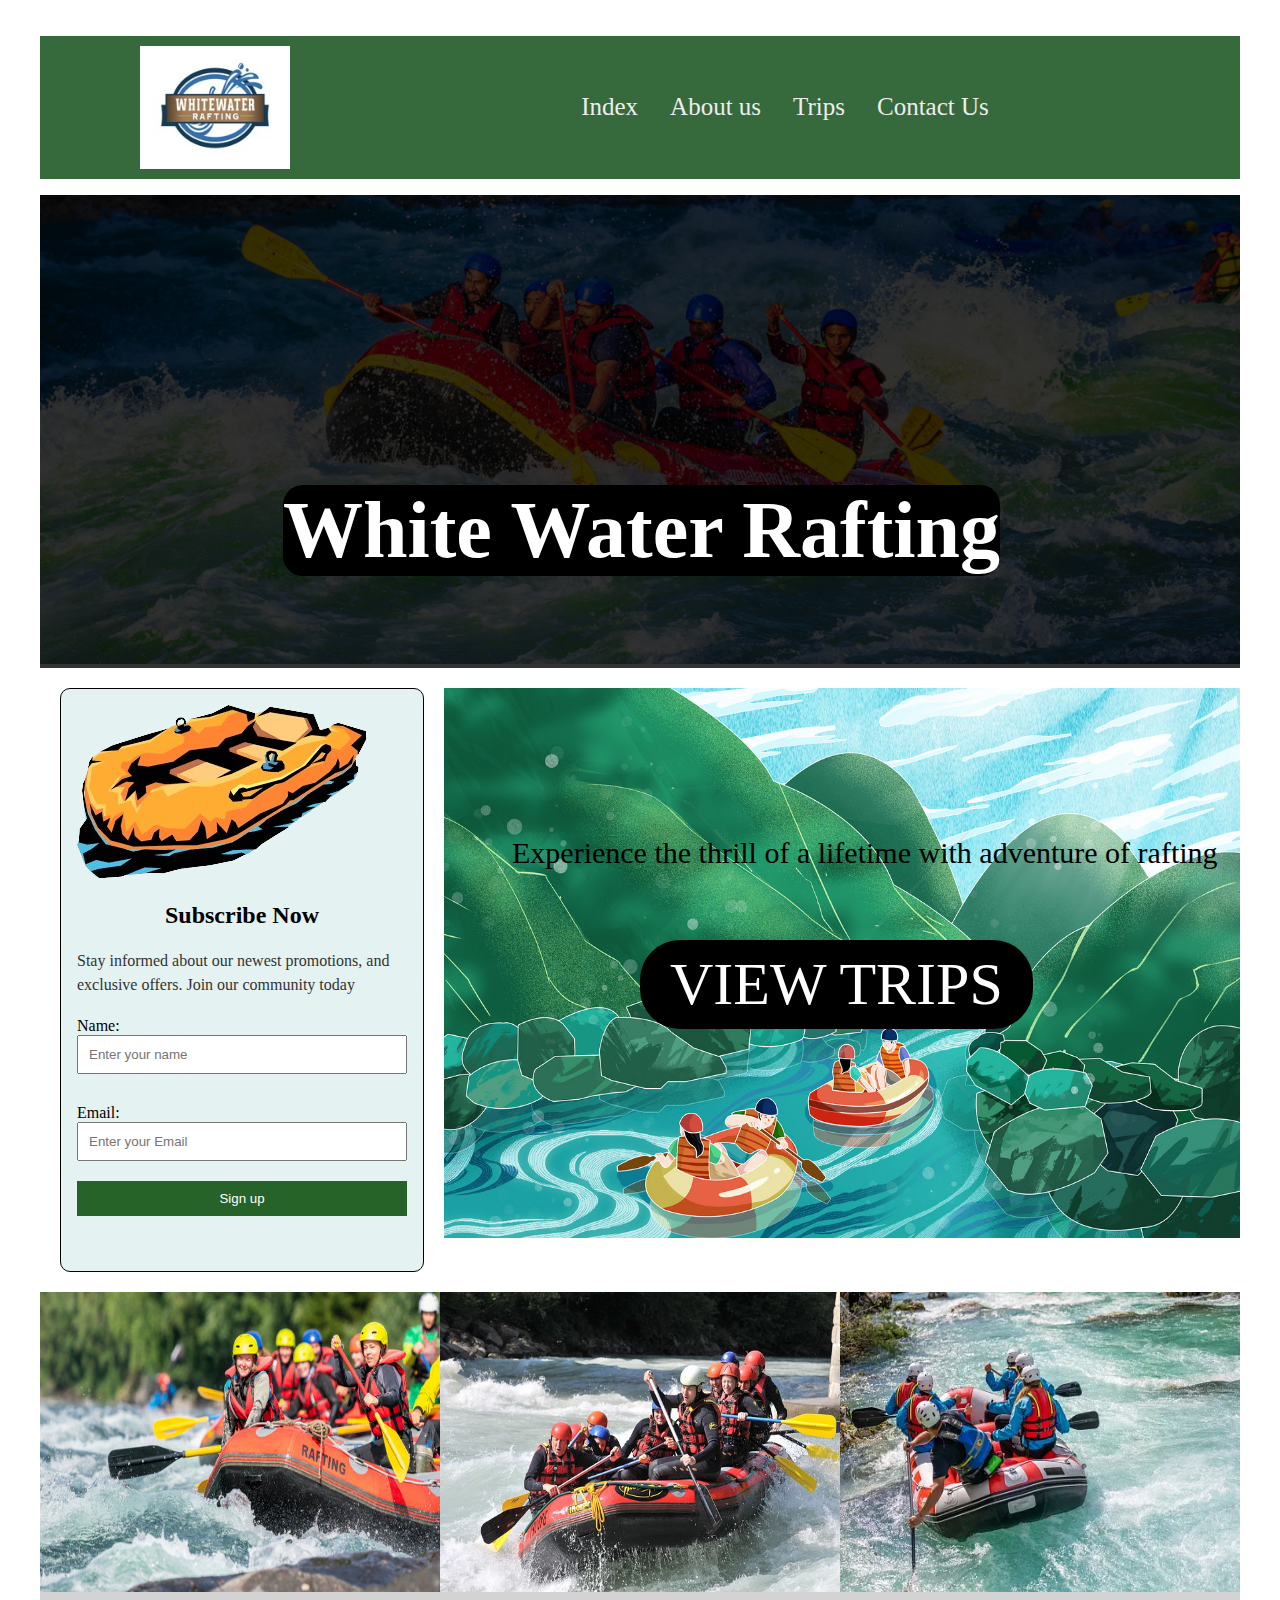
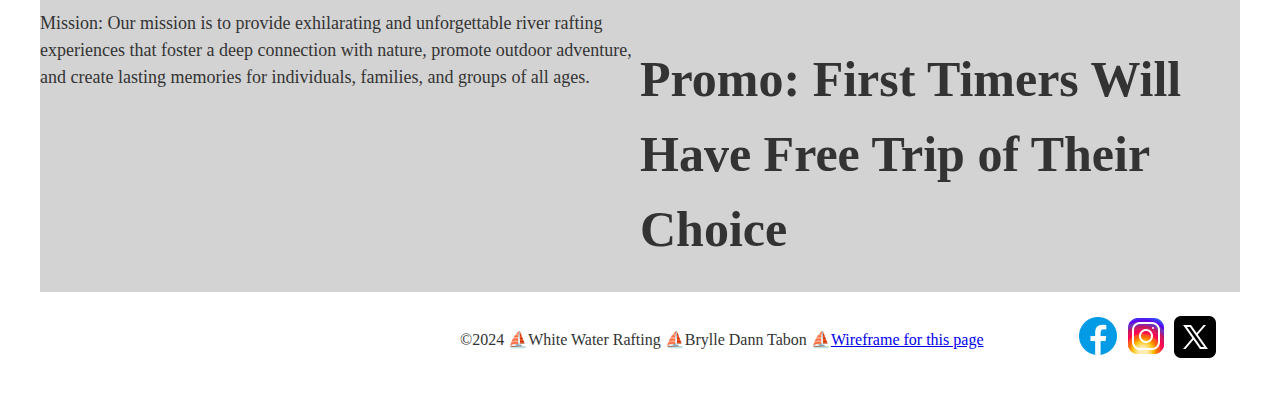
<file: wwr/index.html>
<!DOCTYPE html>
<html lang="en-US">
<head>
    <meta charset="UTF-8">
    <meta name="viewport" content="width=device-width, initial-scale=1.0">
    <title>White Water Rafting | Index</title>
    <meta  name="description" content="This is the home-page which containes the name of our company, a newsletter signup and link to the trips page">
    <meta name="author" content="Brylle Dann Tabon">
    <link rel="stylesheet" href="styles/rafting.css">
    
<body>
    <header>
        <img src="images/wwr-logo.jpg" alt="website logo" width="150">
        <nav>
            <ol class="navigation">
                <li><a href="index.html">Index</a></li>
                <li><a href="about.html">About us</a></li>
                <li><a href="trips.html">Trips</a></li>
                <li><a href="contact.html">Contact Us</a></li>
            </ol>
        </nav>
    </header>

    <main>
        <div class="homepage-hero">
            <img src="images/homepageimg.jpg" alt="people in raft">
            <div class="overlay"></div>
            <h1 class="anton-regular">White Water Rafting</h1>
        </div>
        <div class="homepage-container">
            <div class="homepage-form">
                <form action="#" method="post">
                    <img src="images/raft-img-form.png" alt="raft"> 
                    <h2>Subscribe Now</h2>
                    <p>Stay informed about our newest promotions, and exclusive offers. Join our community today</p>
                    <label for="name">Name:</label>
                    <input type="text" id="name" name="name" placeholder="Enter your name" required>

                    <label for="email">Email:</label>
                    <input type="text" id="email" name="email" placeholder="Enter your Email" required>

                    <input type="submit" value="Sign up">
                </form>
            </div>
            <div class="homepage-link">
                <img src="images/homepage-img-2.jpg" alt="raft image cartoon">
                <p>Experience the thrill of a lifetime with adventure of rafting</p>
                <a href="trips.html">VIEW TRIPS</a>
            </div>
        </div>
        <div class="grid-container">
            <div class="item item-1"><img src="images/grid-img-1.jpg" alt="grid image 1"></div>
            <div class="item item-2"><img src="images/grid-img-2.jpg" alt="grid image 2"></div>
            <div class="item item-3"><img src="images/grid-img-3.jpg" alt="grid image 3"></div>
            <div class="item item-4"><p>Mission: Our mission is to provide exhilarating and unforgettable river rafting experiences that 
                foster a deep connection with nature, promote outdoor adventure, and create lasting memories for individuals, families, and 
                groups of all ages.</p></div>
            <div class="item item-5"><p>Promo: First Timers Will Have Free Trip of Their Choice</p></div>
        </div>

    </main>

    <footer>
        <p>©2024 ⛵White Water Rafting ⛵Brylle Dann Tabon ⛵<a href="images/wireframe-homepage.png">Wireframe for this page</a></p>
       
        <nav>
            <a href="https://facebook.com"  class="social-link">
                <img src="images/fblogo.png" alt="facebook">
            </a>
            <a href="https://instagram.com" class="social-link">
                <img src="images/insta.png" alt="instagram">
            </a>
            <a href="https://twitter.com" class="social-link">
                <img src="images/twitterlogo.png" alt="twitter">
            </a>
        </nav>
    </footer>
</body>
</html>
</file>
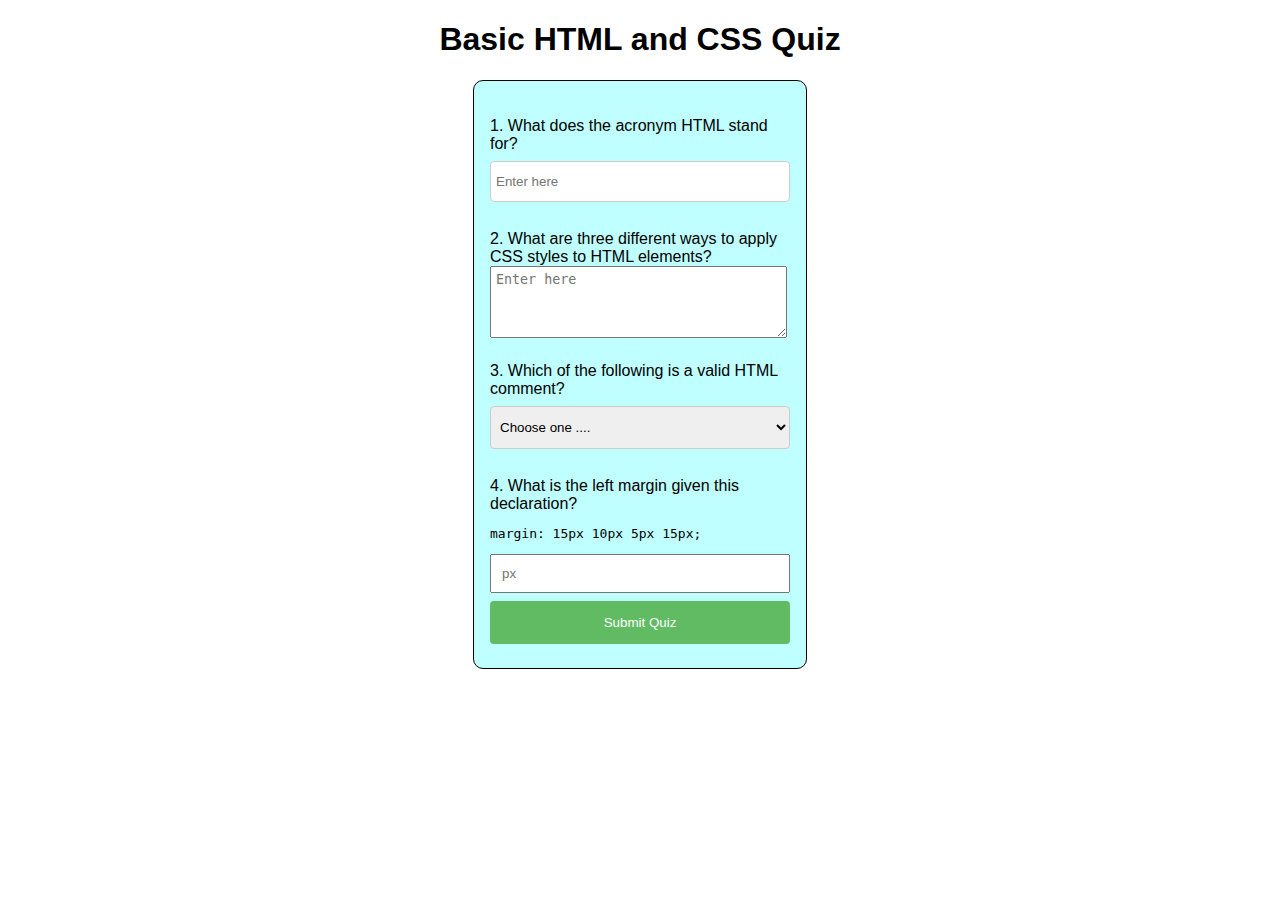
<file: quiz.html>
<!DOCTYPE html>
<html lang="en">
<head>
    <meta charset="UTF-8">
    <meta name="viewport" content="width=device-width, initial-scale=1.0">
    <title>Document</title>
    <link rel="stylesheet" href="styles/quiz.css">
    <meta name="description" content="Basic HTML and CSS Quiz">
    <meta name="author" content="Brylle Dann Tabon">
</head>
<body>
<h1>Basic HTML and CSS Quiz</h1>
<form>
  <label for="q1">1. What does the acronym HTML stand for?</label>
  <input type="text" id="q1" name="q1" placeholder="Enter here">

  <label for="q2">2. What are three different ways to apply CSS styles to HTML elements?</label>
  <textarea id="q2" name="q2" rows="4" placeholder="Enter here"></textarea>

  <label for="q3">3. Which of the following is a valid HTML comment?</label>
  <select id="q3" name="q3">
    <option value="">Choose one ....</option>
    <option value="a">A. '/* This is a comment */'</option>
    <option value="b">B. &lt;!--This is a comment--&gt;</option>
    <option value="c">C. // This is a comment</option>
    <option value="d">D. # This is a comment</option>
  </select>

  <label for="q4">4. What is the left margin given this declaration?</label>
  <pre>margin: 15px 10px 5px 15px;</pre>
  <input type="number" id="q4" name="q4" placeholder="px">

  <input type="submit" value="Submit Quiz">
</form>

</body>
</html>
</file>
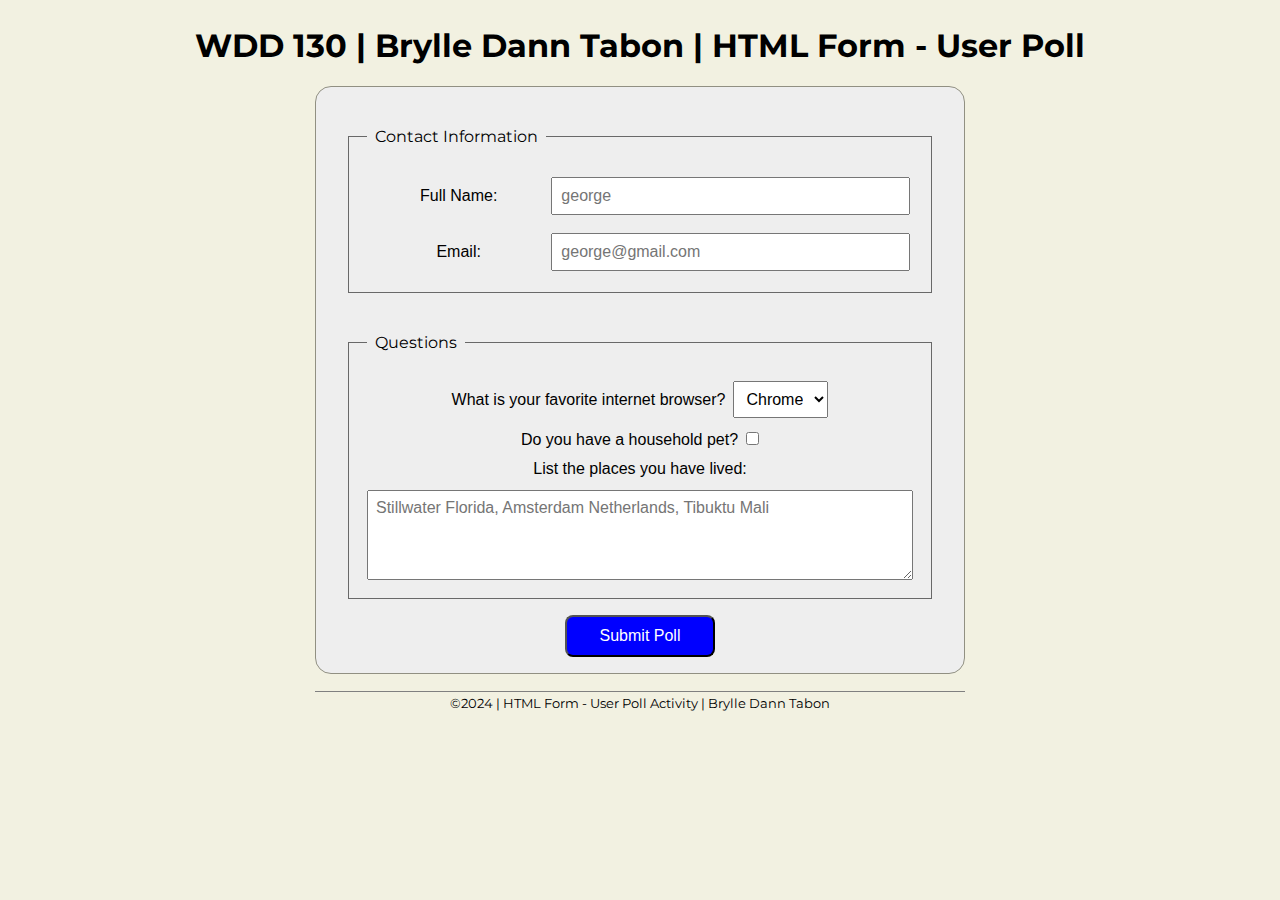
<file: week05/poll-form.html>
<!DOCTYPE html>
<html lang="en">
<head>
    <meta charset="UTF-8">
    <meta name="viewport" content="width=device-width, initial-scale=1.0">
    <title>WDD 130 | HTML Form - User Poll</title>
    <link rel="stylesheet" href="styles/poll-form.css">
</head>

<body>
    <header>
        <h1>WDD 130 | Brylle Dann Tabon | HTML Form - User Poll</h1>
    </header>

    <main>
        <form>
            <fieldset>
                <legend>Contact Information</legend>
                <div class="form-item column2">
                    <label for="fullname">Full Name:</label>
                    <input type="text" id="fullname" name="fullname" placeholder="george">
                </div>
                <div class="form-item column2">
                    <label for="email">Email:</label>
                    <input type="email" id="email" name="email" placeholder="george@gmail.com">
                </div>

            </fieldset>
            <fieldset>
                <legend>Questions</legend>
                <div class="column1">
                <label for="browser">What is your favorite internet browser?</label>
                    <select id="browser" name="browser">
                        <option value="chrome">Chrome</option>
                        <option value="firefox">Firefox</option>
                        <option value="safari">Safari</option>
                        <option value="edge">Edge</option>
                        <option value="brave">Brave</option>
                        <option value="other">Other</option>
                    </select><br>
                </div>
                <div class="column1">
                    <label for="pet">Do you have a household pet?</label>
                    <input type="checkbox" id="pet" name="pet"><br>
                </div>
                <label for="feedback">List the places you have lived:</label>
                <textarea id="feedback" name="feedback" rows="4" placeholder="Stillwater Florida, Amsterdam Netherlands, Tibuktu Mali"></textarea>
            </fieldset>
            <button type="submit">Submit Poll</button>
        </form>
    </main>

    <footer>
        <p>©2024 | HTML Form - User Poll Activity | Brylle Dann Tabon</p>
    </footer>
</body>

</html>
</file>
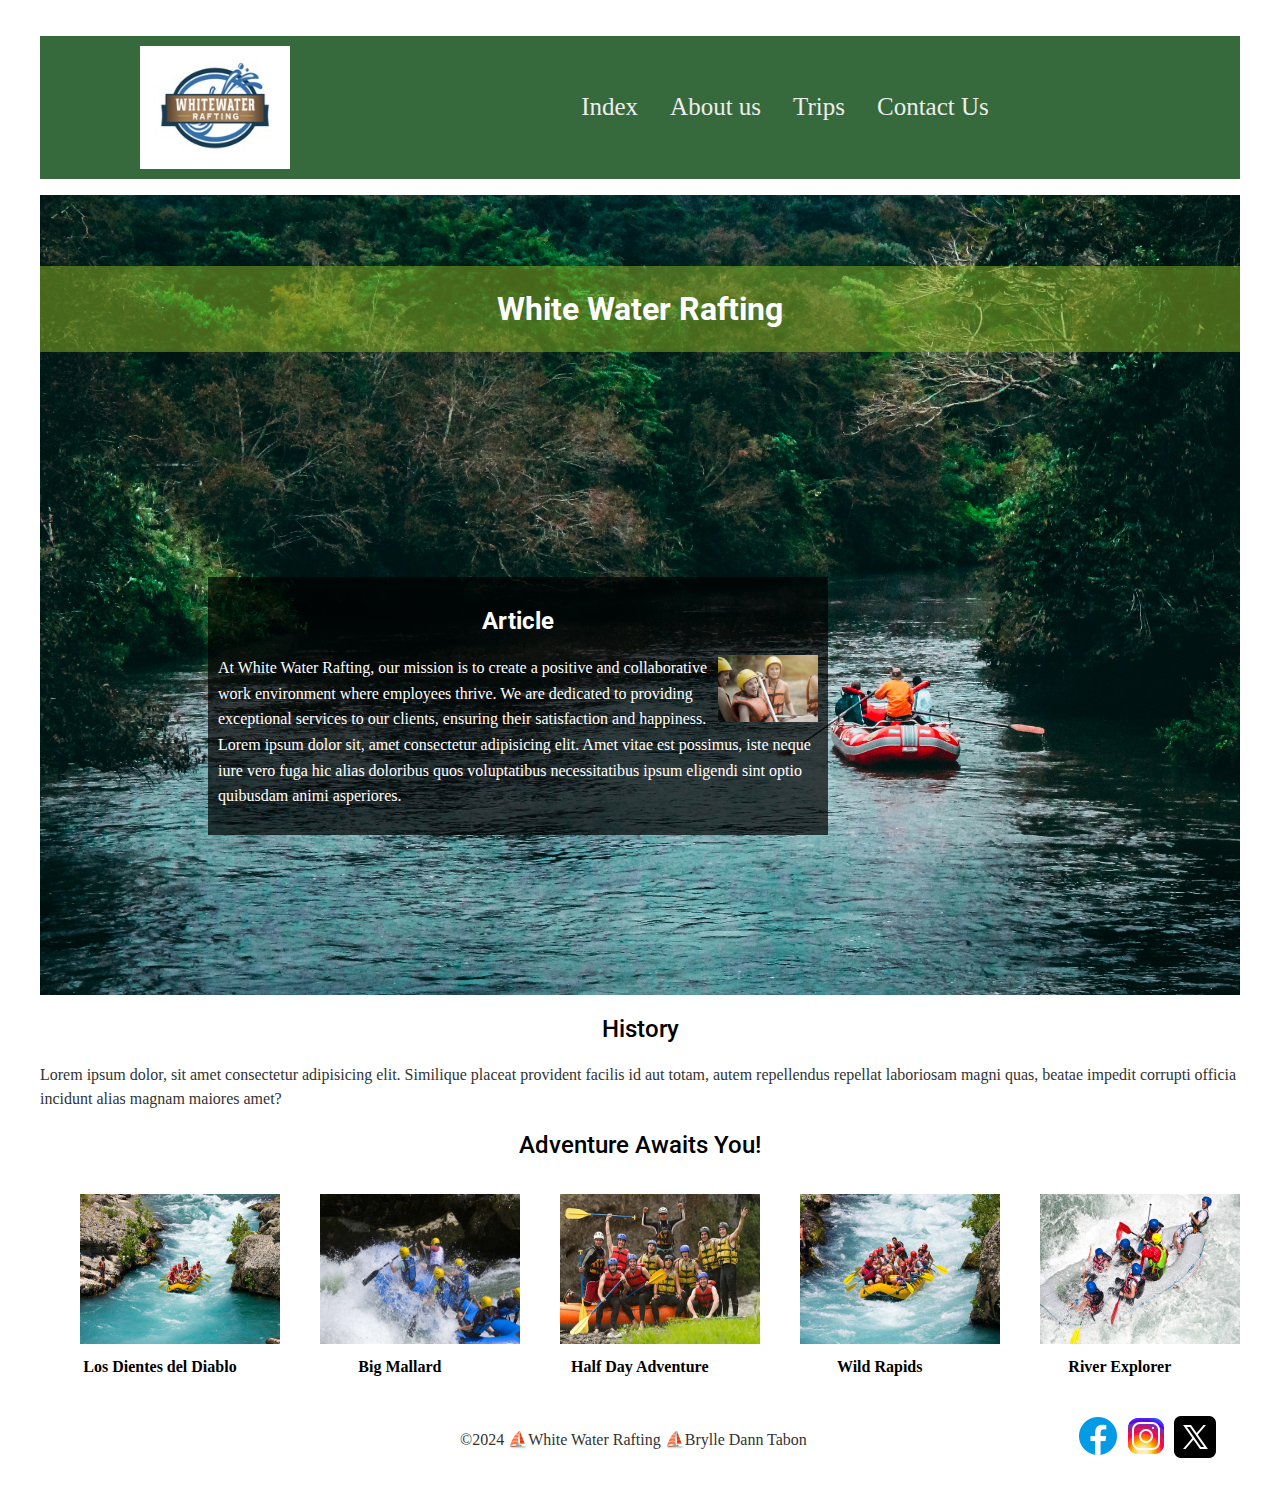
<file: wwr/about.html>
<!DOCTYPE html>
<html lang="en-US">
<head>
    <meta charset="UTF-8">
    <meta name="viewport" content="width=device-width, initial-scale=1.0">
    <title>White Water Rafting | About Us</title>
    <meta  name="About Us" content="This page contains the history of our company and how became successful. This page also describes the quality of our service.">
    <meta name="author" content="Brylle Dann Tabon">
    <link rel="preconnect" href="https://fonts.googleapis.com">
    <link rel="preconnect" href="https://fonts.gstatic.com" crossorigin>
    <link href="https://fonts.googleapis.com/css2?family=Roboto:ital,wght@0,100;0,300;0,400;0,500;0,700;0,900;1,100;1,300;1,400;1,500;1,700;1,900&display=swap" rel="stylesheet">
    <link rel="stylesheet" href="styles/rafting.css">
</head>
<body>
    <header>
        <img src="images/wwr-logo.jpg" alt="website logo" width="150">
        <nav>
            <ol class="navigation">
                <li><a href="index.html">Index</a></li>
                <li><a href="about.html">About us</a></li>
                <li><a href="trips.html">Trips</a></li>
                <li><a href="contact.html">Contact Us</a></li>
            </ol>
        </nav>
    </header>

    <main>
        <div class="hero">
            <img src="images/jonatan-lewczuk-hN7jhC_YWk0-unsplash.jpg" alt="people in raft">
            <h1 class="roboto-regular">White Water Rafting</h1>
        
        <article>
            <h2 class="roboto-regular">Article</h2>
            <img src="images/happy-client.png" alt="happy client">
            <p>
                At White Water Rafting, our mission is to create a positive and collaborative work environment where employees thrive.
                 We are dedicated to providing exceptional services to our clients, ensuring their satisfaction and happiness. Lorem ipsum 
                 dolor sit, amet consectetur adipisicing elit. Amet vitae est possimus, iste neque iure vero fuga hic alias doloribus quos
                  voluptatibus necessitatibus ipsum eligendi sint optio quibusdam animi asperiores.
            </p>
        </article>
        </div>

        <section>
            <h2 class="roboto-thin">History</h2>
            <p>
                Lorem ipsum dolor, sit amet consectetur adipisicing elit. Similique placeat provident facilis id aut totam, 
                autem repellendus repellat laboriosam magni quas, beatae impedit corrupti officia incidunt alias magnam maiores amet?
            </p>
        </section>
       
            <h2 class="roboto-thin">Adventure Awaits You!</h2>
            <div class="adventures">
            <figure>
                <img src="images/pic1.jpg" alt="pic1">
                <figcaption>Los Dientes del Diablo</figcaption>
            </figure>
            <figure>
                <img src="images/pic2.jpg" alt="pic2">
                <figcaption>Big Mallard</figcaption>
            </figure>
            <figure>
                <img src="images/pic3.jpg" alt="pic3">
                <figcaption>Half Day Adventure</figcaption>
            </figure>
            <figure>
                <img src="images/pic4.jpg" alt="pic4">
                <figcaption>Wild Rapids</figcaption>
            </figure>
            <figure>
                <img src="images/pic5.jpg" alt="pic5">
                <figcaption>River Explorer</figcaption>
            </figure>
            </div>
    </main>

    <footer>
        <p>©2024 ⛵White Water Rafting ⛵Brylle Dann Tabon</p>
        <nav>
            <a href="https://facebook.com"  class="social-link">
                <img src="images/fblogo.png" alt="facebook">
            </a>
            <a href="https://instagram.com" class="social-link">
                <img src="images/insta.png" alt="instagram">
            </a>
            <a href="https://twitter.com" class="social-link">
                <img src="images/twitterlogo.png" alt="twitter">
            </a>
        </nav>
    </footer>
</body>
</html>
</file>
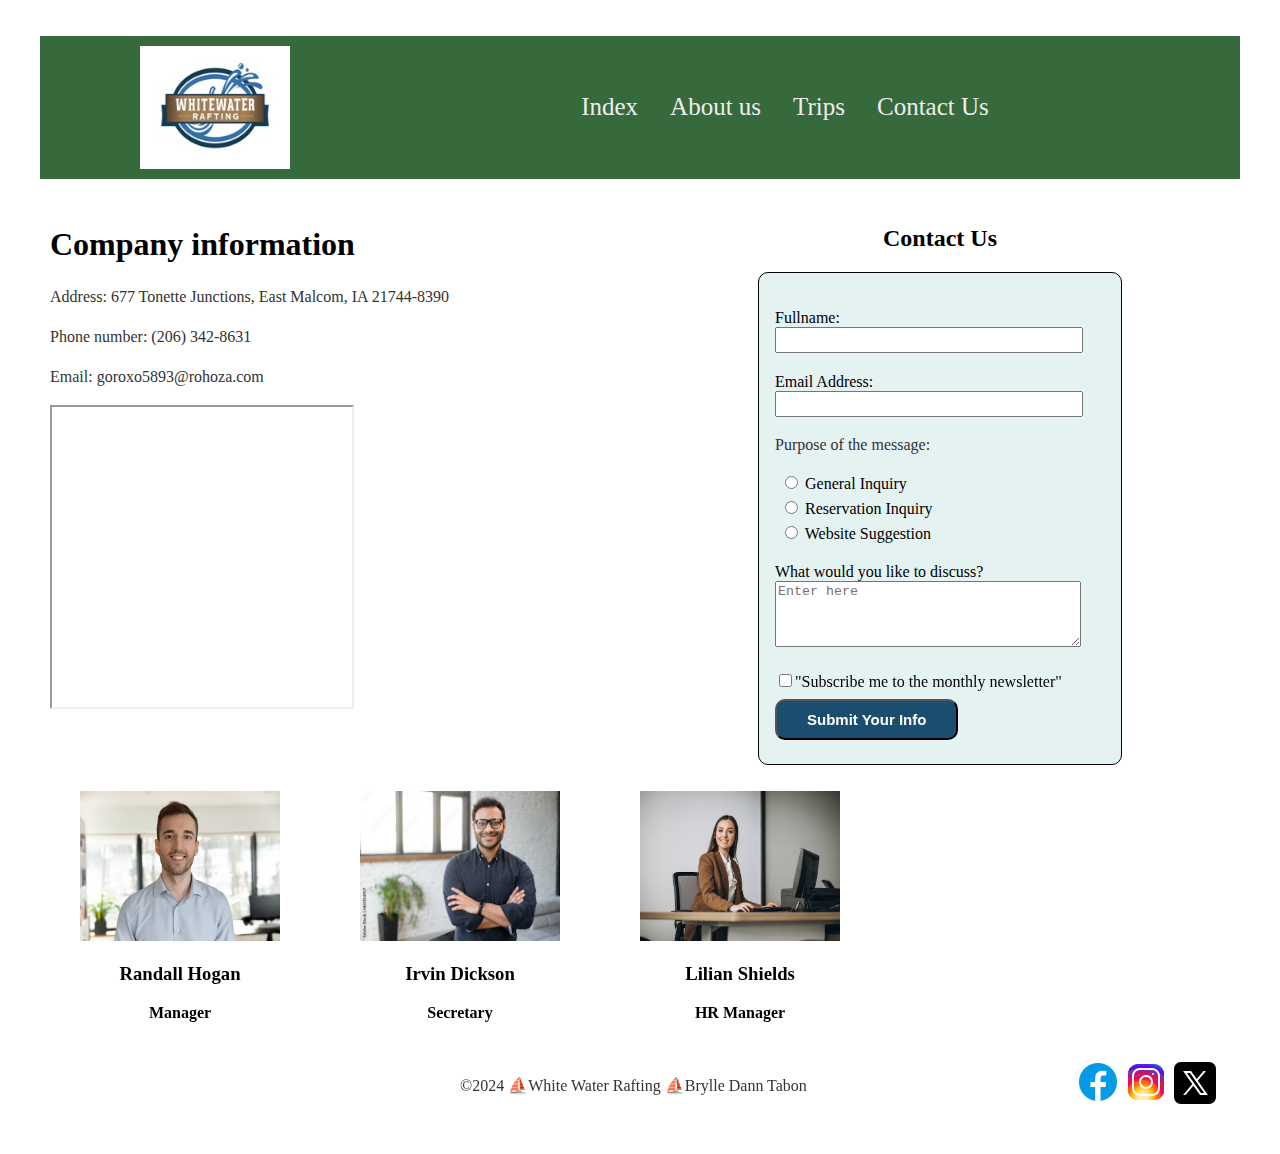
<file: wwr/contact.html>
<!DOCTYPE html>
<html lang="en-US">
<head>
    <meta charset="UTF-8">
    <meta name="viewport" content="width=device-width, initial-scale=1.0">
    <title>White Water Rafting | Contact Us</title>
    <meta  name="description" content="This page contains the information of our company including the contact information, location and it's current employees who are redy to serve you.">
    <meta name="author" content="Brylle Dann Tabon">
    <link rel="stylesheet" href="styles/rafting.css">
</head>
<body>
    <header>
        <img src="images/wwr-logo.jpg" alt="website logo" width="150">
        <nav>
            <ol class="navigation">
                <li><a href="index.html">Index</a></li>
                <li><a href="about.html">About us</a></li>
                <li><a href="trips.html">Trips</a></li>
                <li><a href="contact.html">Contact Us</a></li>
            </ol>
        </nav>
    </header>

    <main>
        <div class="container">
            <div class="comp-info">
                <h1>Company information</h1>
                <p>Address: 677 Tonette Junctions, East Malcom, IA 21744-8390</p>
                <p>Phone number: (206) 342-8631</p>
                <p>Email: goroxo5893@rohoza.com</p>
                <iframe src="https://www.google.com/maps/embed?pb=!1m16!1m12!1m3!1d8424.916985955977!2d-92.56534051771186!3d41.70631890049301!2m3!1f0!2f0!3f0!3m2!1i1024!2i768!4f13.1!2m1!1s677%20Tonette%20Junctions%2C%20East%20Malcom%2C%20IA%2021744-8390!5e0!3m2!1sen!2sph!4v1707540987480!5m2!1sen!2sph" width="300" height="300" allowfullscreen="" loading="lazy" referrerpolicy="no-referrer-when-downgrade"></iframe>
            </div>
            
            <div class="contact-form">
            <h2>Contact Us</h2>
            <form>
                <label for="full-name">Fullname:</label>
                <input type="text" id="full-name" name="full-name">

                <label for="email">Email Address:</label>
                <input type="text" id="email" name="email">

                <p>Purpose of the message:</p>
                <label for="option-1"> <input type="radio" id="option-1" name="option-1" > General Inquiry</label>
                <label for="option-2"><input type="radio" id="option-2" name="option-2" > Reservation Inquiry</label>
                <label for="option-3"><input type="radio" id="option-3" name="option-3" > Website Suggestion</label>

                <label for="message">What would you like to discuss?</label>
                <textarea id="message" name="message" rows="4" placeholder="Enter here"></textarea>

                
                <label for="subscribe"><input type="checkbox" id="subscribe" name="subscribe" value="subscribe">"Subscribe me to the monthly newsletter"</label>

                <button type="submit">Submit Your Info</button>

            </form>
            </div>
        </div>
        <div class="employees">
            <figure>
                <img src="images/employee-1.webp" alt="employee 1" width="200">
                <h3>Randall Hogan</h3>
                <figcaption>Manager</figcaption>
            </figure>
            <figure>
                <img src="images/employee-2.webp" alt="employee 2" width="200">
                <h3>Irvin Dickson</h3>
                <figcaption>Secretary</figcaption>
            </figure>
            <figure>
                <img src="images/employee-3.webp" alt="employee 3" width="200">
                <h3>Lilian Shields</h3>
                <figcaption>HR Manager</figcaption>
            </figure>
        </div>

    </main>

    <footer>
        <p>©2024 ⛵White Water Rafting ⛵Brylle Dann Tabon</p>
        <nav>
            <a href="https://facebook.com"  class="social-link">
                <img src="images/fblogo.png" alt="facebook">
            </a>
            <a href="https://instagram.com" class="social-link">
                <img src="images/insta.png" alt="instagram">
            </a>
            <a href="https://twitter.com" class="social-link">
                <img src="images/twitterlogo.png" alt="twitter">
            </a>
        </nav>
    </footer>
</body>
</html>
</file>
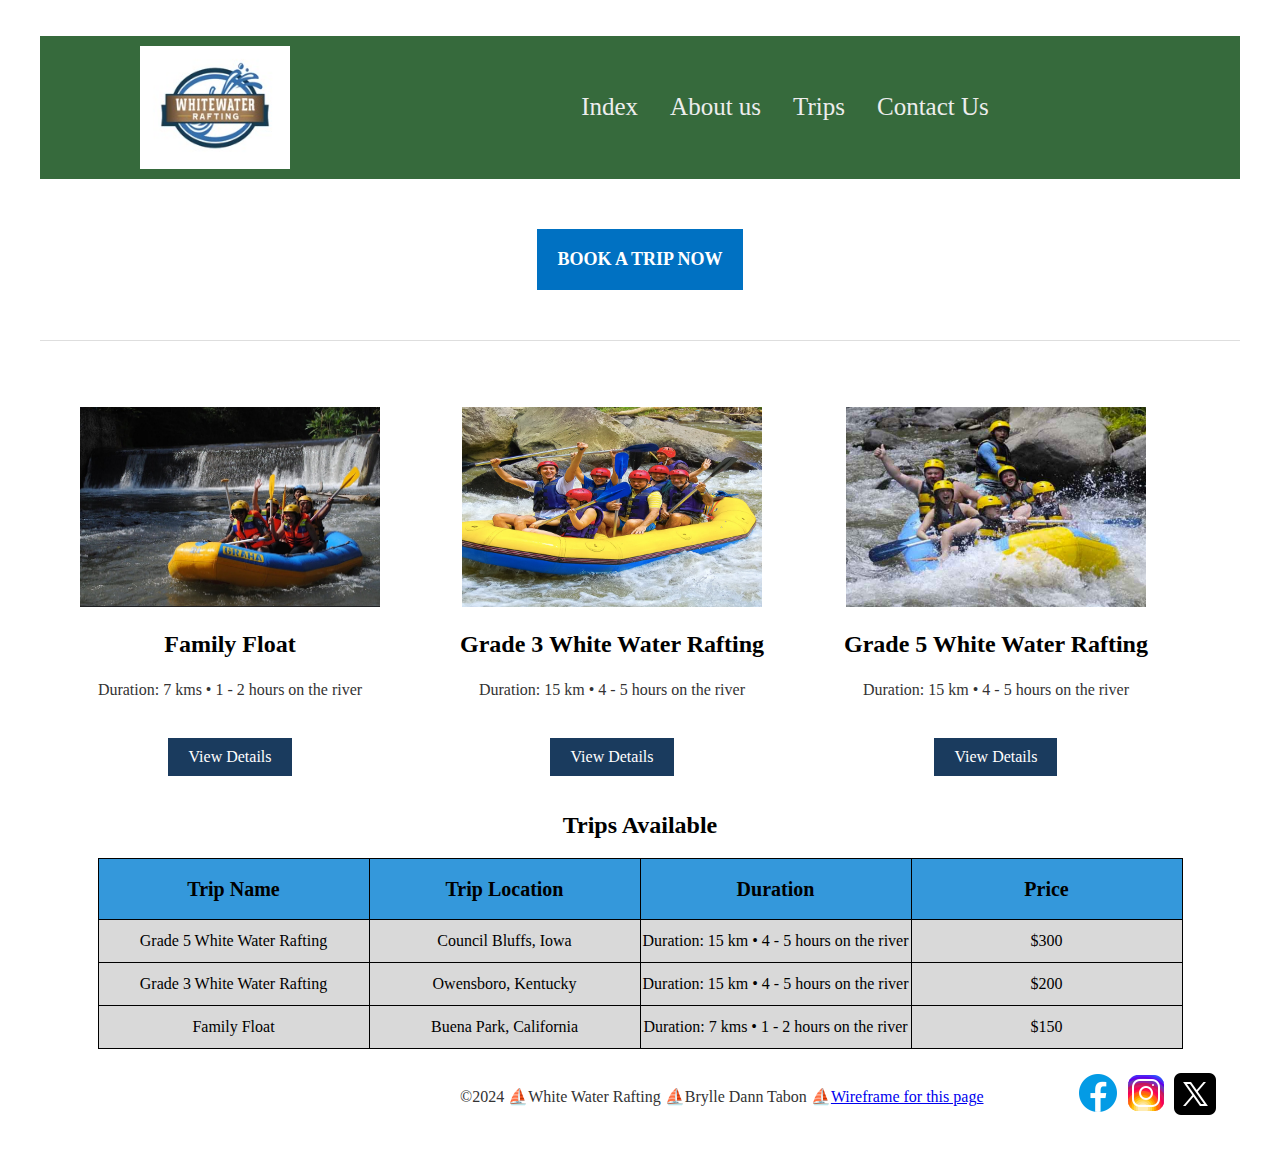
<file: wwr/trips.html>
<!DOCTYPE html>
<html lang="en-US">
<head>
    <meta charset="UTF-8">
    <meta name="viewport" content="width=device-width, initial-scale=1.0">
    <title>White Water Rafting | Trips</title>
    <meta  name="description" content="This page contains the information of available trips and the type of trips you may be interested in.">
    <meta name="author" content="Brylle Dann Tabon">
    <link rel="stylesheet" href="styles/rafting.css">
</head>
<body>
    <header>
        <img src="images/wwr-logo.jpg" alt="website logo" width="150">
        <nav>
            <ol class="navigation">
                <li><a href="index.html">Index</a></li>
                <li><a href="about.html">About us</a></li>
                <li><a href="trips.html">Trips</a></li>
                <li><a href="contact.html">Contact Us</a></li>
            </ol>
        </nav>
    </header>

    <main>
        <div class="tripbutton-container">
            <a href="contact.html" id="tripbutton">BOOK A TRIP NOW</a>
        </div>

        <div class="trip">
            <figure>
                <img src="images/tripimg2.jpg" alt="tripimg2">
                <h2>Family Float</h2>
                <p>Duration: 7 kms • 1 - 2 hours on the river</p>
                <input type="checkbox" id="toggle1">
                <label for="toggle1">View Details</label>
                <div class="revealed-text">
                    <p>This two hour family float is the perfect adventure for small kids. With a minimum age of 4, and plenty of opportunity to splash in the waters of the Nile,
                         this trip provides a wonderful morning adventure for families. </p>
                </div>
            </figure>

            <figure>
                <img src="images/tripimg3.jpg" alt="tripimg3">
                <h2>Grade 3 White Water Rafting</h2>
                <p>Duration: 15 km • 4 - 5 hours on the river</p>
                <input type="checkbox" id="toggle2">
                <label for="toggle2">View Details</label>
                <div class="revealed-text">
                    <p>Warm water, safe pools to swim, islands full of birds and fisherman in dugouts combine with fun and white water adventure to make this the perfect family
                         and friends day out on the Nile. </p>
                </div>
            </figure>

            <figure>
                <img src="images/tripimg4.jpg" alt="tripimg4">
                <h2>Grade 5 White Water Rafting</h2>
                <p>Duration: 15 km • 4 - 5 hours on the river</p>
                <input type="checkbox" id="toggle3">
                <label for="toggle3">View Details</label>
                <div class="revealed-text">
                    <p>Considered one of the best one day white water trips in the world, no safari to Uganda would be complete without truly experiencing the Nile from its source.  
                        With a commitment to safety, quality and value for money.</p>
                </div>
            </figure>
           
        </div>
        
        
        <h2>Trips Available</h2>

        <table>
            <thead>
                <tr>
                    <th>Trip Name</th>
                    <th>Trip Location</th>
                    <th>Duration</th>
                    <th>Price</th>
                </tr>
            </thead>
            <tbody>
                <tr>
                    <td>Grade 5 White Water Rafting</td>
                    <td>Council Bluffs, Iowa</td>
                    <td>Duration: 15 km • 4 - 5 hours on the river</td>
                    <td>$300</td>
                </tr>
                <tr>
                    <td>Grade 3 White Water Rafting</td>
                    <td>Owensboro, Kentucky</td>
                    <td>Duration: 15 km • 4 - 5 hours on the river</td>
                    <td>$200</td>
                </tr>
                <tr>
                    <td>Family Float</td>
                    <td>Buena Park, California</td>
                    <td>Duration: 7 kms • 1 - 2 hours on the river</td>
                    <td>$150</td>
                </tr>
            </tbody>
        </table>
    </main>

    <footer>
        <p>©2024 ⛵White Water Rafting ⛵Brylle Dann Tabon ⛵<a href="images/trip-wireframe.png">Wireframe for this page</a></p>
       
        <nav>
            <a href="https://facebook.com"  class="social-link">
                <img src="images/fblogo.png" alt="facebook">
            </a>
            <a href="https://instagram.com" class="social-link">
                <img src="images/insta.png" alt="instagram">
            </a>
            <a href="https://twitter.com" class="social-link">
                <img src="images/twitterlogo.png" alt="twitter">
            </a>
        </nav>
    </footer>
</body>
</html>
</file>
<file: wwr/styles/rafting.css>
:root {
    --primary-color: #3498db;
    --secondary-color: #b2e376;
    --background-color: #ecf0f1;
    --text-color: #ffffff;
 }
 
header {
    display: grid;
    grid-template-columns: auto 1fr;
    align-items: center;
    background-color: #366a3c;
    color: white;
    margin: 1rem auto;
 }
header img {
    margin-left: 100px;
    margin-top: 10px;
    margin-bottom: 10px;
  }
  
nav {
    display: flex;
    justify-content: center;
 }

body {
    margin: 0 auto;
    max-width: 1200px;
    padding: 20px;
 }

p {
    color: #333;
    font-size: 1em;
    line-height: 1.5;
    margin-bottom: 16px;
 }

/* class selectors */
.roboto-thin {
    font-family: "Roboto", sans-serif;
    font-weight: 500;
    font-style: normal;
 }
  
.roboto-regular {
    font-family: "Roboto", sans-serif;
    font-weight: bold;
    font-style: normal;
 }

.social-link {
    text-decoration: none;
    color: #3498db;
 }

.hero img {
    display: block;
    width: 100%;
    height: auto;
    position: relative;

 }
.hero article h2 {
    color: #ffffff;
 }
.hero article {
    position: absolute;
    bottom: 20%;
    left: 14%;
    max-width: 600px;
    margin: 0 auto;
    padding: 10px;
    background-color: rgba(0, 0, 0, 0.7); 
    
 }
.hero article p {
    line-height: 1.6;
    font-size: 16px;
    color: #ffffff;
 }
.hero article img {
    float: right;
    width: 100px;
 }
.hero{
    position: relative;
 }
.hero h1 {
    color: var(--text-color);
    margin-bottom: 10px;
    position: absolute;
    top: 50px;
    background-color: rgba(141, 183, 34, 0.5);
    text-align: center;
    width: 100%;
    padding-top: 2%;
    padding-bottom: 2%;
 }

.navigation {
	display: flex;
	list-style: none;
    
 }

.navigation a {
	display: block;
	color: rgb(237, 237, 237);
	padding: 15px;
	text-decoration: none;
    margin: 1px;
    font-size: 25px;
 }

.navigation a:hover {
	color: tomato;
	font-weight: 700;
	text-decoration: none;
 }

.adventures {
    display: flex;
    justify-content: space-between;
    align-items: center;
}
  
figure {
    text-align: center;
}
  
figure img {
    max-width: 125%;
    height: 150px;

}
section h2{
    text-align: center;
}
h2 {
    text-align: center;
}
  
figcaption {
    margin-top: 10px;
    font-weight: bold;
  }

footer {
    padding: 20px;
    display: flex;
    justify-content: space-between;
  }

footer p{
    margin-left: 400px;
  }

/* company information */
.employees {
    display: flex;
}

form {
    margin: 0 auto;
    border: 1px solid black;
    padding: 1rem;
    border-radius: 10px;
    background-color: rgb(229, 242, 242);
    width: 330px;
}

label {
    display: block;
    margin-top: 20px;
  }

label[for="option-1"]{
    margin: 5px;
}
label[for="option-2"]{
    margin: 5px;
}
label[for="option-3"]{
    margin: 5px;
}

button[type="submit"]{
    color: #ffffff;
    background-color: #1a4d6e;
    padding: 10px 30px;
    border-radius: 10px;
    margin: 8px auto;
    font-weight: bold;
    font-size: 15px;
}

input[type="text"]{
    width: 300px;
    height: 20px;
}
input[type="submit"]:hover{
    color: #ffffff;
    background-color: #004a7b;
}

.container {
    display: flex;
}

.comp-info,
.contact-form {
    flex: 1;
    padding: 10px;
}

textarea{
    width:300px;
}

/* trips page*/
.trip {
    display: flex;
    ;
}

.trip img{
    height: 200px;
    width: 300px;
}

#tripbutton{
    padding:20px;
    font-size: large;
    font-weight: bold;
    background-color: hsl(205, 100%, 38%);
    color: white;  
    text-decoration: none;
}

.tripbutton-container {
    display: flex;
    justify-content: center;
    margin-bottom: 50px;
    margin-top: 50px;
    border-bottom:1px solid rgb(222, 222, 222);
    padding-bottom:50px
}

thead {
    background-color: #3498db;
}
th {
    padding: 10px;
    font-size: 20px;
}

td, th{
    border:1px solid black;
    width: 250px;
    height: 40px;
    border-collapse: collapse;
}
tr {
    text-align: center;
    border-collapse: collapse;
}
table{
    border-collapse: collapse;
    margin: 0 auto;
    background-color: hsl(0, 0%, 85%);
}

/* home page */

.homepage-hero {
    position: relative;
    text-align: center;
}

.homepage-hero img {
    width:100% ;
}

.homepage-hero h1 {
    position: absolute;
    top: 50%;
    right: 20%;
    border-radius: 20px;
    font-size: 5rem;
    color: white;
    background-color: #000000;

}

.overlay {
    position: absolute;
    top: 0;
    left: 0;
    width: 100%;
    height: 100%;
    background-color: rgba(0, 0, 0, 0.8);
}

.homepage-form input[type="text"],
input[type="email"],
input[type="submit"] {
    width: 100%;
    height: auto;
    padding: 10px;
    margin-bottom: 10px;
    box-sizing: border-box;
}

input[type="submit"]{
    background-color: #266328;
    color: white;
    border:none;
    cursor: pointer;
    margin-top: 10px;
    box-sizing: border-box;
    }

input[type="submit"]:hover{
    background-color:#184a1b ;
}

.homepage-form form{
    height:550px;
    margin: 20px ;
}
.homepage-link {
    text-align: center;

}
.homepage-link img{
    width: 100%;
    height: 550px;
    position: relative;
    margin-top: 20px;
}

.homepage-link a{
    position: absolute;
    left: 50%;
    top: 940px;
    text-decoration: none;
    font-size: 60px;
    color: white;
    background-color: #000000;
    padding: 10px 30px;
    border-radius: 40px;
}
.homepage-link p{
    font-size: 17px;

}

.homepage-link a:hover{
    background-color: #005187;
    cursor: pointer;
}

.homepage-container{
    display: flex;
}

.homepage-link p {
    position: absolute;
    left: 40%;
    top:50rem ;
    color: #000000;
    font-size: 30px;
  }

.grid-container {
    display: grid;
    grid-template-columns: 200px 200px 200px 200px 200px 200px;
    grid-template-rows: 100px 100px 100px 100px 100px 100px;
}

.item-1 {
    grid-row: 1/4;
    grid-column: 1/3
}

.item-2 {
    grid-row: span 3;
    grid-column: span 2;
}

.item-3 {
    grid-row: span 3;
    grid-column: span 2;
}

.item-4 {
    grid-row: 4/7;
    grid-column: 1/4;
    background-color: lightgray;
}

.item-5 {
    grid-row: 4/7;
    grid-column: 4/7;
    background-color: lightgray;
}

.item img {
    width: 100%;
    height: 100%;
}

.item-4 p{
    font-size: large;
}

.item-5 {
    font-weight: bolder;
    font-size: 50px;

}

/* hide and reveal feature */

#toggle1, #toggle2, #toggle3 {
    display: none;
}

figure label {
    display: inline-block;
    padding: 10px 20px;
    background-color: #1a3b5e;
    color: white;
    cursor: pointer;
}

.revealed-text {
    display: none;
}

#toggle1:checked ~ .revealed-text, #toggle2:checked ~ .revealed-text, #toggle3:checked ~ .revealed-text   {
    display: inline;
}
</file>
<file: styles/quiz.css>
h1 {
  text-align: center;
}


body{
  font-family: Arial, sans-serif;
}

form {
    margin: 0 auto;
    width: 300px;
    border: 1px solid black;
    padding: 1rem;
    border-radius: 10px;
    background-color: rgb(192, 255, 255);
}

label {
  display: block;
  margin-top: 20px;
}

input[type="text"], select {
  width: 100%;
  padding: 12px 5px;
  margin: 8px 0;
  border: 1px solid #ccc;
  border-radius: 4px;
  box-sizing: border-box;
}

input[type="submit"] {
  width: 100%;
  background-color: #60bb63;
  color: white;
  padding: 14px 20px;
  margin: 8px 0;
  border: none;
  border-radius: 4px;

}

input[type="number"]{
  width: 100%;
  box-sizing: border-box;
  padding: 10px;
}
input[type="submit"]:hover {
  background-color: #45a049;
  box-sizing: border-box;
}

textarea {
    width: 99%;
    box-sizing: border-box;
    padding: 5px;
}
</file>
<file: week05/styles/poll-form.css>
@import url('https://fonts.googleapis.com/css2?family=Montserrat:wght@200;400;700&display=swap');


*{
    margin: 2px;
    padding: 1px;
    box-sizing: border-box;
}

body {
    font-family: 'Montserrat';
    font-size: 1em;
    background-color: rgb(242, 241, 225);
}

header {
    margin: 1rem;
}

h1 {
    font-size: 2rem;
    text-align: center;
}

form {
    width: 650px;
    margin: 0 auto;
    padding: 1rem;
    border: 1px solid rgb(145, 144, 130);
    border-radius: 1rem;
    background-color: #eee;
    display: grid;
}

fieldset {
    display: grid;
    grid-gap: .5rem;
    margin: 1rem;
    border: 1px solid #686868;
    padding: 1rem;
}

legend {
    padding: 0.5rem;
    font-size: 1rem;
}

label, input, button, select, textarea {
    font-family: sans-serif;
}

label {
    text-align: right;
    padding: 2px;
    margin: 0 auto;
}

input, select, textarea {
    padding: 0.5rem;
    font-size: 1rem;

}

button {
    display: block;
    margin: 0 auto;
    border-radius: .5rem;
    padding: 2px;
    background-color: blue;
    font-size: 1rem;
    color: white;
    width: 150px;
    padding-top: 10px;
    padding-bottom: 10px;

}

button:hover{
    background-color: #bdb2b2;
}

footer {
    margin: 1rem auto 0;
    width: 650px;
    text-align: center;
    font-size: 0.8rem;
    color: black;
    border-top: 1px solid gray;
}

.form-item {
    display: grid;
    align-items: center;
}

.column1 {
    grid-template-columns: 3fr 1fr;
    margin: 0 auto;
}

.column2 {
    grid-template-columns: 1fr 2fr;
 }
</file>
